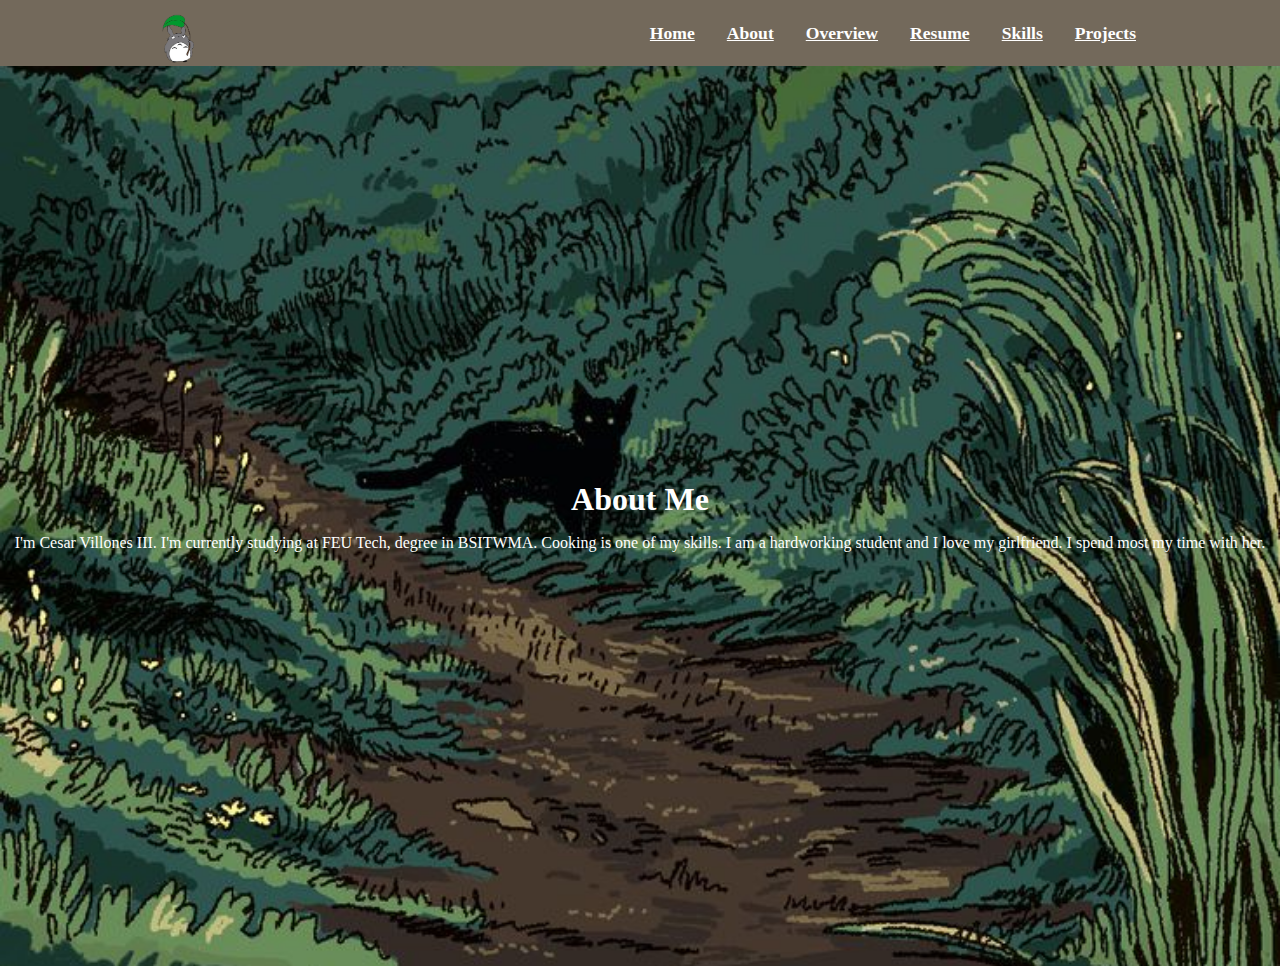
<file: pages/About/index.html>
<!DOCTYPE html>
<html lang="en">
<head>
    <meta charset="UTF-8">
    <meta name="viewport" content="width=device-width, initial-scale=1.0">
    <title>Landing page</title>
    <link rel="stylesheet" href="./assets/css/style.css">
</head>
<body>
    <header>
        <img src="./assets/img/totoro-img-1.png" alt="" class="logo">
            <nav class="navigation">
                <a href="../../index.html" class="navigation-content">Home</a>
                <a href="../About/index.html" class="navigation-content">About</a>
                <a href="../Overview/index.html" class="navigation-content">Overview</a>
                <a href="../Resume/index.html" class="navigation-content">Resume</a>
                <a href="../Skills/index.html" class="navigation-content">Skills</a>
                <a href="../Projects/index.html" class="navigation-content">Projects</a>
            </nav>
    </header>
    <body>
        <img src="./assets/img/dl-1.jpg" alt="studio" class="bg">
            <div class="content">
                <h1>About Me</h1>
                <p>I'm Cesar Villones III. I'm currently studying at FEU Tech, degree in BSITWMA. Cooking is one of my skills. I am a hardworking student and I love my girlfriend. I spend most my time with her.</p>

            </div>
    
    </body>
</body>
</html>
</file>
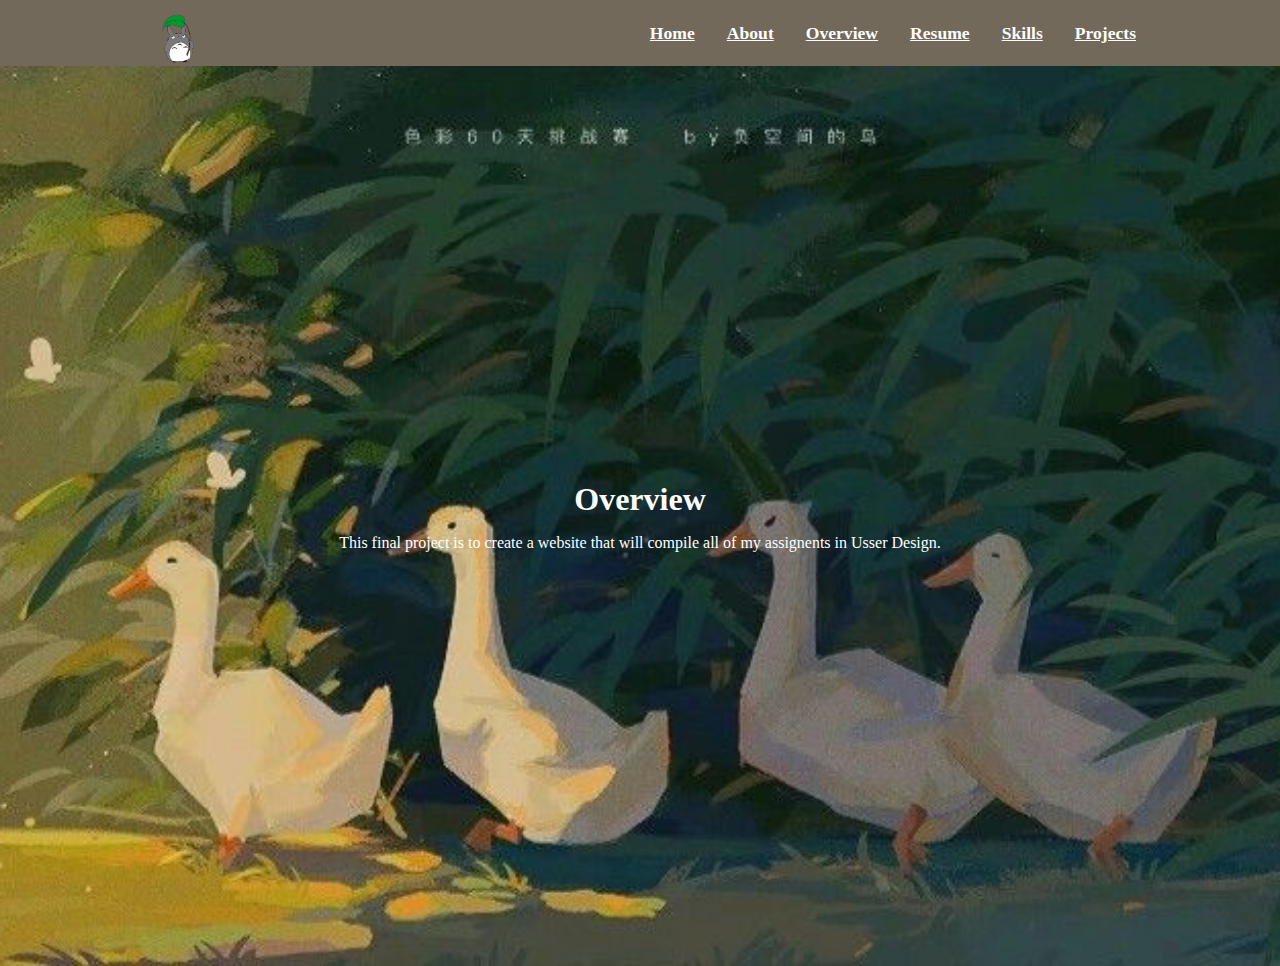
<file: pages/Overview/index.html>
<!DOCTYPE html>
<html lang="en">
<head>
    <meta charset="UTF-8">
    <meta name="viewport" content="width=device-width, initial-scale=1.0">
    <title>Landing page</title>
    <link rel="stylesheet" href="./assets/css/style.css">
</head>
<body>
    <header>
        <img src="./assets/img/totoro-img-1.png" alt="" class="logo">
            <nav class="navigation">
                <a href="../../index.html" class="navigation-content">Home</a>
                <a href="../About/index.html" class="navigation-content">About</a>
                <a href="../Overview/index.html" class="navigation-content">Overview</a>
                <a href="../Resume/index.html" class="navigation-content">Resume</a>
                <a href="../Skills/index.html" class="navigation-content">Skills</a>
                <a href="../Projects/index.html" class="navigation-content">Projects</a>
            </nav>
    </header>
    <body>
        <img src="./assets/img/duck-bg.jpg" alt="studio" class="bg">
            <div class="content">
                <h1>Overview</h1>
                <p>This final project is to create a website that will compile all of my assignents in Usser Design.</p>

            </div>
    
    </body>
</body>
</html>
</file>
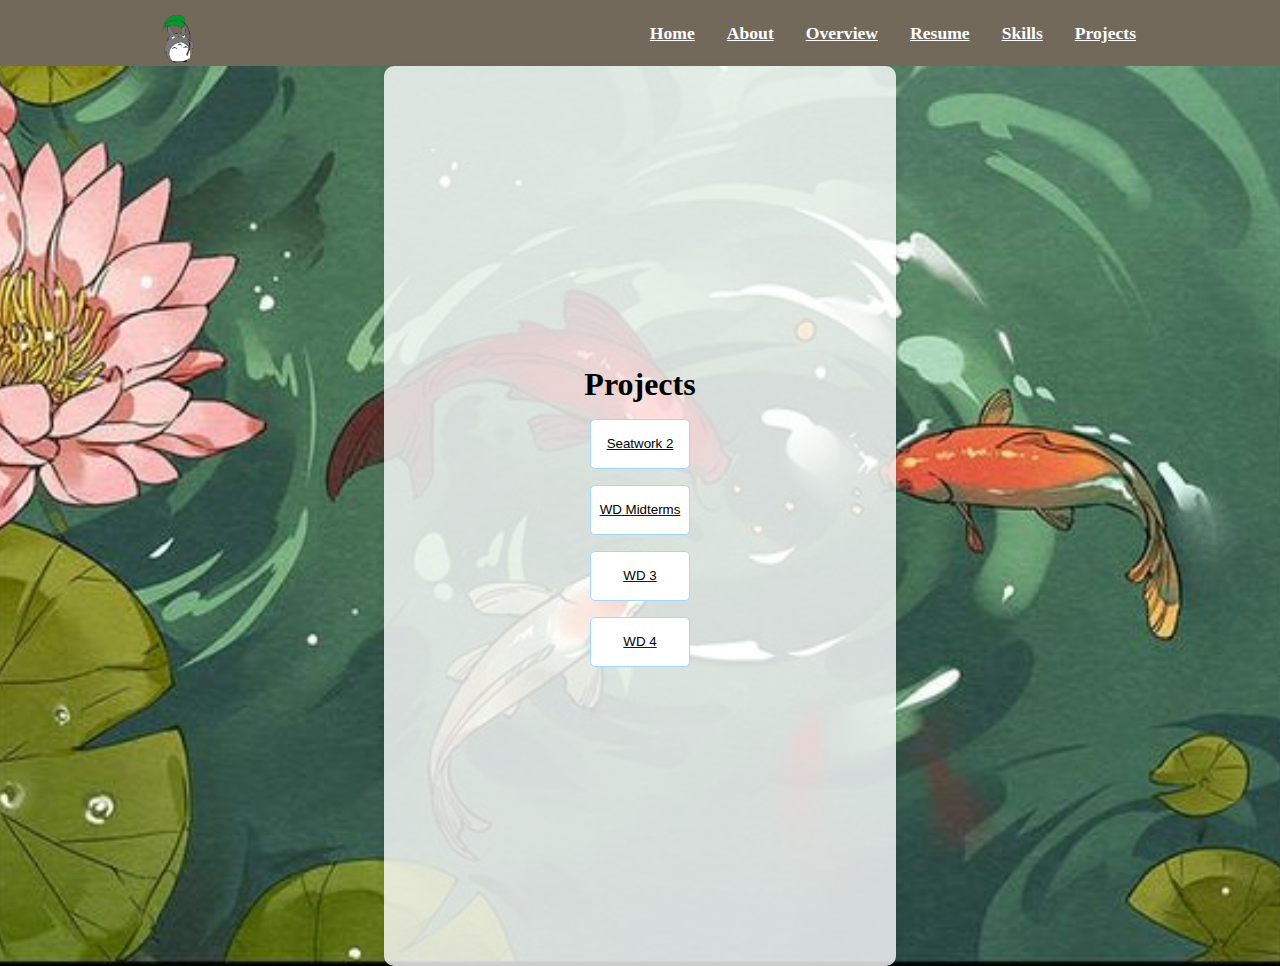
<file: pages/Projects/index.html>
<!DOCTYPE html>
<html lang="en">
<head>
    <meta charset="UTF-8">
    <meta name="viewport" content="width=device-width, initial-scale=1.0">
    <title>Landing page</title>
    <link rel="stylesheet" href="./assets/css/style.css">
</head>
<body>
    <header>
        <img src="./assets/img/totoro-img-1.png" alt="" class="logo">
            <nav class="navigation">
                <a href="../../index.html" class="navigation-content">Home</a>
                <a href="../About/index.html" class="navigation-content">About</a>
                <a href="../Overview/index.html" class="navigation-content">Overview</a>
                <a href="../Resume/index.html" class="navigation-content">Resume</a>
                <a href="../Skills/index.html" class="navigation-content">Skills</a>
                <a href="../Projects/index.html" class="navigation-content">Projects</a>
            </nav>
    </header>
    <body>
        <img src="./assets/img/fish-img.jpg" alt="studio" class="bg">
            <div class="content">
                <h1>Projects</h1>
                <a href="https://github.com/qwertyuiop1234578/VILLONES_SW2" class="btn1">
                    <button class="btn11" type="button"><div class="color-fill-1"></div><p>Seatwork 2</p></button>
                </a>


                <a href="https://github.com/qwertyuiop1234578/WD-Midterms-VILLONES" class="btn2">
                    <button class="btn22" type="button"><div class="color-fill-2"></div><p>WD Midterms</p></button>
                </a>

                <a href="https://github.com/qwertyuiop1234578/WD_VILLONES_3" class="btn3">
                    <button class="btn33" type="button"><div class="color-fill-3"></div><p>WD 3</p></button>
                </a>


                <a href="https://github.com/qwertyuiop1234578/WD-SW4-VILLONES" class="btn4">
                    <button class="btn44" type="button"><div class="color-fill-4"></div><p>WD 4</p></button>
                </a>
            </div>
    
    </body>
</body>
</html>
</file>
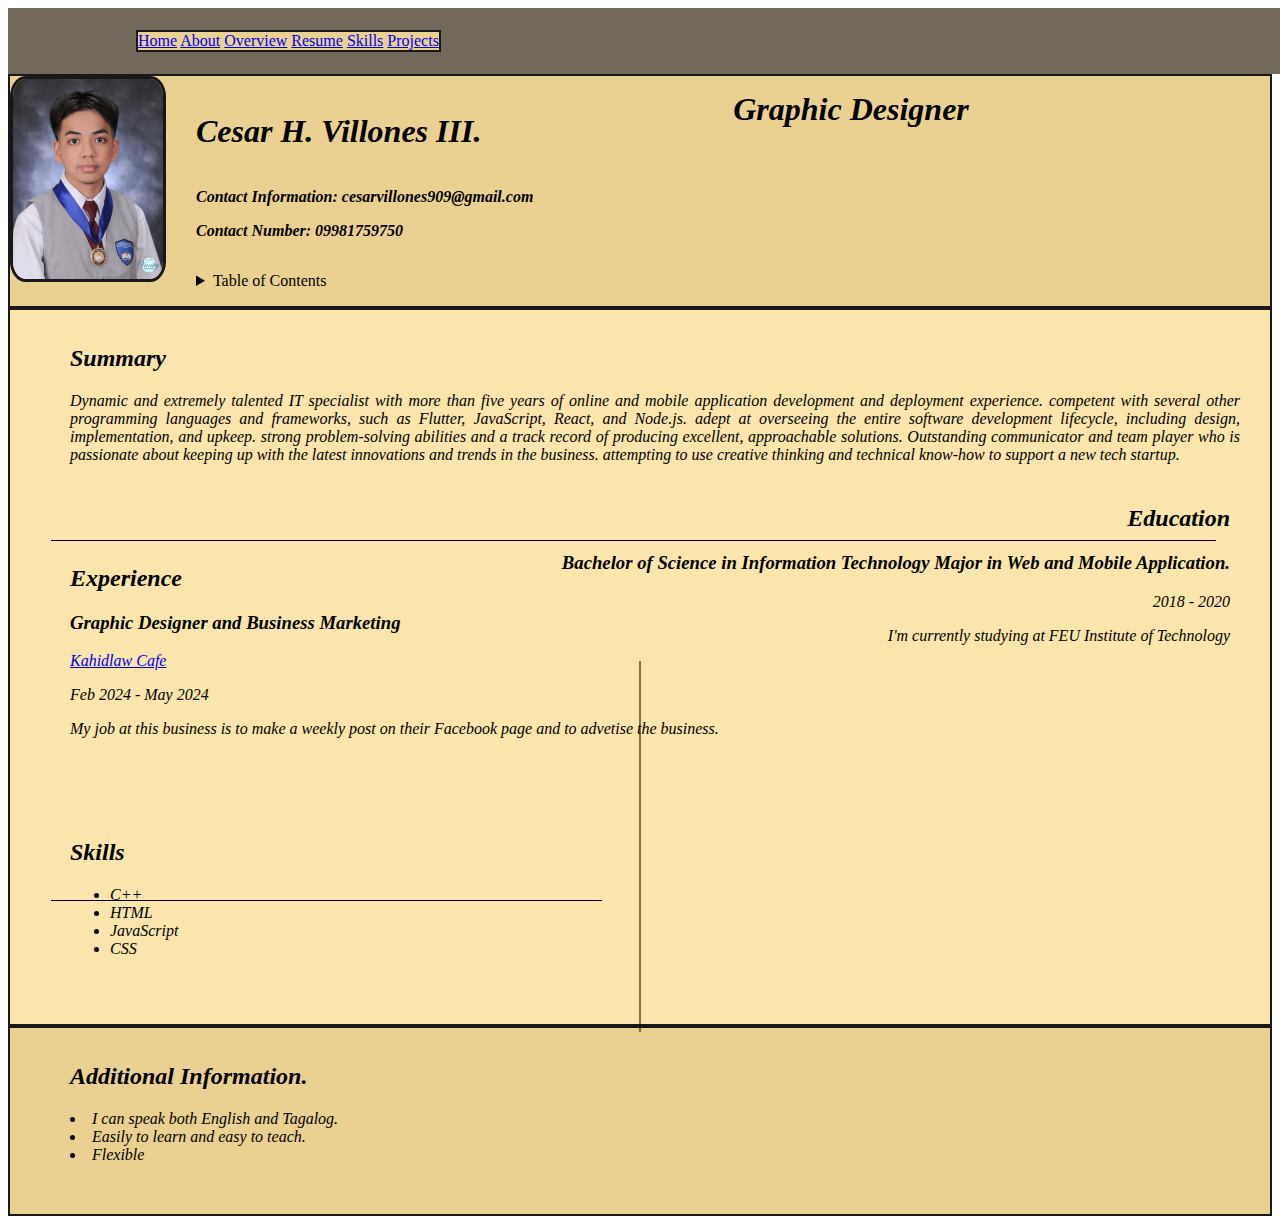
<file: pages/Resume/index.html>
<html lang="en">
<head>
    <meta charset="UTF-8">
    <meta name="viewport" content="width=device-width, initial-scale=1.0">
    <title>Resume</title>
    <link rel="stylesheet" href="./assets/css/style.css">
</head>
<body>
    <div class="heads">
        <header>
            <nav class="navigation">
                <a href="../../index.html" class="navigation-content">Home</a>
                <a href="../About/index.html" class="navigation-content">About</a>
                <a href="../Overview/index.html" class="navigation-content">Overview</a>
                <a href="../Resume/index.html" class="navigation-content">Resume</a>
                <a href="../Skills/index.html" class="navigation-content">Skills</a>
                <a href="../Projects/index.html" class="navigation-content">Projects</a>
            </nav>
        </header>
    </div>
    <header>
        <img src="./assets/img/cesar-img.jpg"
    alt = "pic" width = "100" height = "200">
        <h1>Cesar H. Villones III.</h1>
        <p>Contact Information: cesarvillones909@gmail.com</p>
        <p>Contact Number: 09981759750</p>
        <h1 class="JOB">Graphic Designer</h1>
        <details>
            <summary>Table of Contents</summary>
            <ol>
                <li><a href= "#summary">Summary</a> </li>
                <li><a href= "#experience">Expirence</a></li>
                <li><a href= "#education">Education</a></li>
                <li><a href= "#skills">Skills</a></li>
                <li><a href= "#other">Additional Information</a></li>
            </ol>
        </details>
    </header>
    <main>
        <div>
        <section id="summary">
            <h2>Summary</h2>
            <p>Dynamic and extremely talented IT specialist with more than five years of online and mobile application development and deployment experience. competent with several other programming languages and frameworks, such as Flutter, JavaScript, React, and Node.js. adept at overseeing the entire software development lifecycle, including design, implementation, and upkeep. strong problem-solving abilities and a track record of producing excellent, approachable solutions. Outstanding communicator and team player who is passionate about keeping up with the latest innovations and trends in the business. attempting to use creative thinking and technical know-how to support a new tech startup.</p>
        </section>
        </div>
        <div class="lines"></div>
        
        <section id="experience">
            <h2>Experience</h2>
            <div class="experience-item">
                <h3>Graphic Designer and Business Marketing</h3>
                <a href="https://www.facebook.com/KahidlawCafe">Kahidlaw Cafe</a>
                <p>Feb 2024 - May 2024</p>
                <p>My job at this business is to make a weekly post on their Facebook page and to advetise the business.</p>
            </div>
            <div class="line"></div>
        </section>
        <section id="education">
            <h2>Education</h2>
            <div class="education-item">
                <h3>Bachelor of Science in Information Technology Major in Web and Mobile Application.</h3>
                <p>2018 - 2020</p>
                <p>I'm currently studying at FEU Institute of Technology</p>
            </div>
        </section>
        <section id="skills">
            <h2>Skills</h2>
            <ul>
                <li>C++</li>
                <li>HTML</li>
                <li>JavaScript</li>
                <li>CSS</li>
            </ul>
            </div>
            <div class="linee"></div>
        </section>
    </main>
    <footer>
        <section id="other">
            <h2>Additional Information.</h2>
            <li>I can speak both English and Tagalog.</li>
            <li>Easily to learn and easy to teach.</li>
            <li>Flexible</li>
        </section>
    </footer>


</body>
</html>
</file>
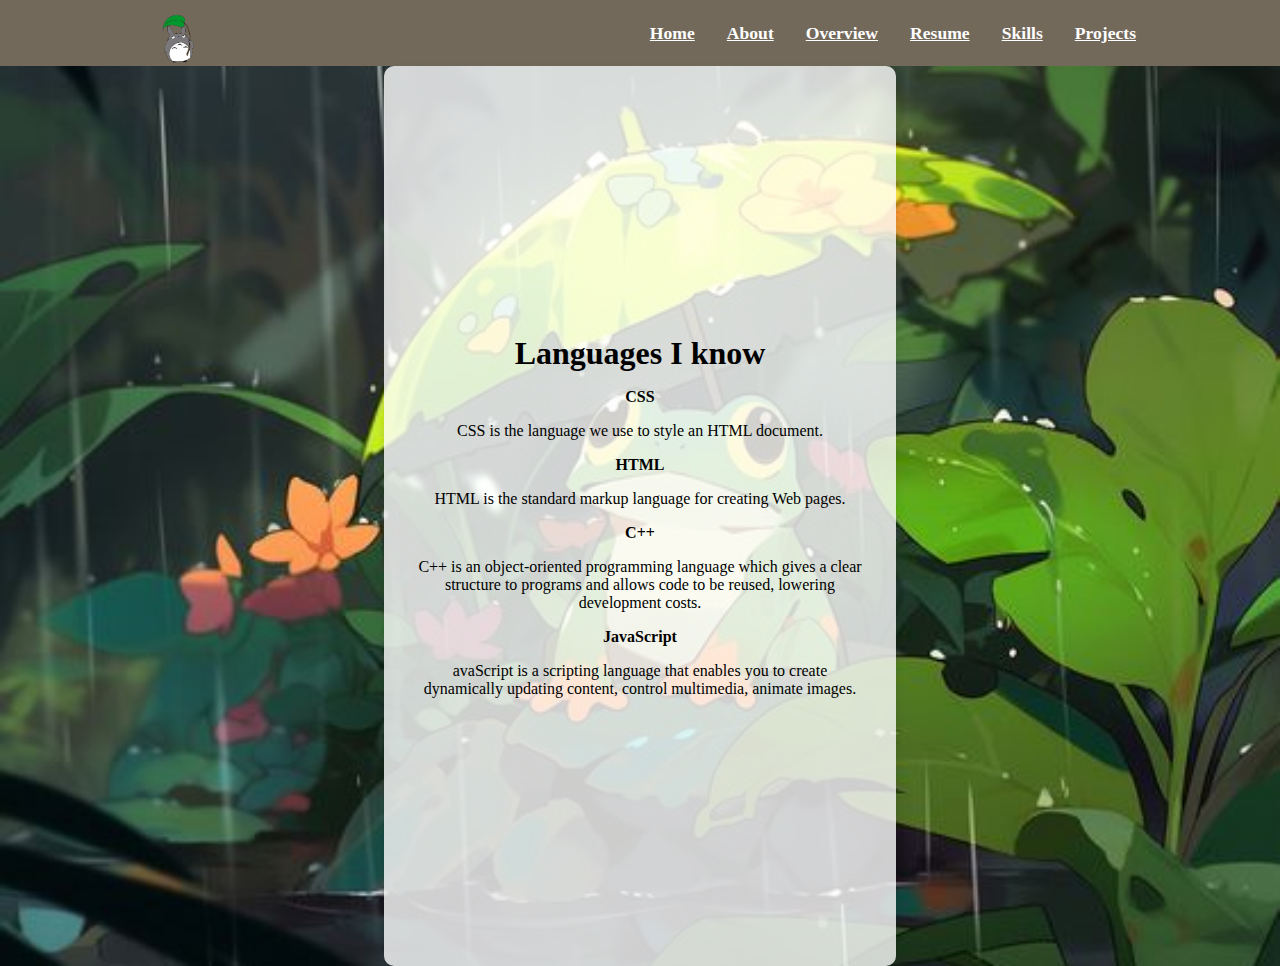
<file: pages/Skills/index.html>
<!DOCTYPE html>
<html lang="en">
<head>
    <meta charset="UTF-8">
    <meta name="viewport" content="width=device-width, initial-scale=1.0">
    <title>Landing page</title>
    <link rel="stylesheet" href="./assets/css/style.css">
</head>
<body>
    <header>
        <img src="./assets/img/totoro-img-1.png" alt="" class="logo">
            <nav class="navigation">
                <a href="../../index.html" class="navigation-content">Home</a>
                <a href="../About/index.html" class="navigation-content">About</a>
                <a href="../Overview/index.html" class="navigation-content">Overview</a>
                <a href="../Resume/index.html" class="navigation-content">Resume</a>
                <a href="../Skills/index.html" class="navigation-content">Skills</a>
                <a href="../Projects/index.html" class="navigation-content">Projects</a>
            </nav>
    </header>
    <body>
        <img src="./assets/img/frog-bg.jpg" alt="studio" class="bg">
            <div class="content">
                <h1>Languages I know</h1>
                <h4>CSS</h4>
                <p>CSS is the language we use to style an HTML document.</p>
                <h4>HTML</h4>
                <p>HTML is the standard markup language for creating Web pages.</p>
                <h4>C++</h4>
                <p>C++ is an object-oriented programming language which gives a clear structure to programs and allows code to be reused, lowering development costs.</p>
                <h4>JavaScript</h4>
                <p>avaScript is a scripting language that enables you to create dynamically updating content, control multimedia, animate images.</p>
            </div>
    
    </body>
</body>
</html>
</file>
<file: pages/About/assets/css/style.css>
*, *::before, *::after{
    box-sizing: border-box;
    margin: 0;
    padding: 0;
}

header{
width: 100vw;
display: flex;
justify-content: space-between;
padding: 0 10vw;
height: calc(50px + 1rem);
align-items: center;
background: rgb(115, 105, 91);

& > img.logo{
    height: 80px;
    padding: 0.2rem 0;
}
& > nav.navigation {
    display: flex;
    align-items: center;
    height: 100%;
  
    & > a.navigation-content {
      font-weight: 600;
      font-size: 1.1rem;
      color: white;
      height: 100%;
      display: flex;
      align-items: center;
      padding: 0 1rem;
      transition: 0.2s ease;
  
      &:hover {
        background: gray;
      }
    }
  }
  }

.bg{
    position: absolute;
    object-fit: cover;
    z-index: -1;
    width: 100%;
    height: 100%;
    overflow: hidden;
}

.content{
    display: flex;
    justify-content: center;
    align-items: center;
    flex-direction: column;
    gap: 1rem;
    text-align: center;
    height: 100vh;
    color: white;



}
.btn11
    {
        margin: auto;
        display: flex;
        width: 100px;
        height: 50px;
        border-radius: 5px;
        outline: none;
        border: 1px solid rgb(160, 216, 255);
        background-color: white;
        font-family: 'Belanosima', sans-serif;
        cursor: pointer;
        align-items: center;
        justify-content: left;
    }
    .color-fill-1
    {
        position: absolute;
        margin-left: -7px;
        width: 1px;
        height: 50px;
        background-color: rgb(160, 216, 255);
        visibility: hidden;
    }

    .btn11:hover .color-fill-1
    {
        visibility: visible;
        width: 108px;
        height: 50px;
        border-radius: 5px;
        transition: all cubic-bezier(0.445, 0.05, 0.55, 0.95) 0.5s;
    }   
    .btn11:hover
    {
        box-shadow: 1px 1px 20px rgb(160, 216, 255);
        transition: all 1s;
    } 
    .btn11 p
    {
        margin: auto;
        z-index: 10;
    }

    .btn22
{
    margin: auto;
    display: flex;
    width: 100px;
    height: 50px;
    border-radius: 5px;
    outline: none;
    border: 1px solid rgb(160, 216, 255);
    background-color: white;
    font-family: 'Belanosima', sans-serif;
    cursor: pointer;
    align-items: center;
    justify-content: left;
}
.color-fill-2
{
    position: absolute;
    margin-left: -7px;
    width: 1px;
    height: 50px;
    background-color: rgb(160, 216, 255);
    visibility: hidden;
}

.btn22:hover .color-fill-2
{
    visibility: visible;
    width: 108px;
    height: 50px;
    border-radius: 5px;
    transition: all cubic-bezier(0.445, 0.05, 0.55, 0.95) 0.5s;
}   
.btn22:hover
{
    box-shadow: 1px 1px 20px rgb(160, 216, 255);
    transition: all 1s;
} 
.btn22 p
{
    margin: auto;
    z-index: 10;
}
</file>
<file: pages/Overview/assets/css/style.css>
*, *::before, *::after{
    box-sizing: border-box;
    margin: 0;
    padding: 0;
}

header{
width: 100vw;
display: flex;
justify-content: space-between;
padding: 0 10vw;
height: calc(50px + 1rem);
align-items: center;
background: rgb(115, 105, 91);

& > img.logo{
    height: 80px;
    padding: 0.2rem 0;
}
& > nav.navigation {
    display: flex;
    align-items: center;
    height: 100%;
  
    & > a.navigation-content {
      font-weight: 600;
      font-size: 1.1rem;
      color: white;
      height: 100%;
      display: flex;
      align-items: center;
      padding: 0 1rem;
      transition: 0.2s ease;
  
      &:hover {
        background: gray;
      }
    }
  }
  }

.bg{
    position: absolute;
    object-fit: cover;
    z-index: -1;
    width: 100%;
    height: 100%;
    overflow: hidden;
}

.content{
    display: flex;
    justify-content: center;
    align-items: center;
    flex-direction: column;
    gap: 1rem;
    text-align: center;
    height: 100vh;
    color: white;



}
</file>
<file: pages/Projects/assets/css/style.css>
*, *::before, *::after{
    box-sizing: border-box;
    margin: 0;
    padding: 0;
}

header{
width: 100vw;
display: flex;
justify-content: space-between;
padding: 0 10vw;
height: calc(50px + 1rem);
align-items: center;
background: rgb(115, 105, 91);

& > img.logo{
    height: 80px;
    padding: 0.2rem 0;
}
& > nav.navigation {
    display: flex;
    align-items: center;
    height: 100%;
  
    & > a.navigation-content {
      font-weight: 600;
      font-size: 1.1rem;
      color: white;
      height: 100%;
      display: flex;
      align-items: center;
      padding: 0 1rem;
      transition: 0.2s ease;
  
      &:hover {
        background: gray;
      }
    }
  }
  }

  .bg{
    position: absolute;
    object-fit: cover;
    z-index: -1;
    width: 100%;
    height: 100%;
    overflow: hidden;
}

.content{
    display: flex;
    justify-content: center;
    align-items: center;
    flex-direction: column;
    gap: 1rem;
    text-align: center;
    height: 100vh;
    color: black;
    background-color: rgba(255, 255, 255, 0.8); 
    padding: 2rem; 
    border-radius: 10px; 
    box-shadow: 0 4px 8px rgba(0, 0, 0, 0.1); 
    max-width: 40%; 
    margin: auto;

}

.btn11
        {
            margin: auto;
            display: flex;
            width: 100px;
            height: 50px;
            border-radius: 5px;
            outline: none;
            border: 1px solid rgb(160, 216, 255);
            background-color: white;
            font-family: 'Belanosima', sans-serif;
            cursor: pointer;
            align-items: center;
            justify-content: left;
        }
        .color-fill-1
        {
            position: absolute;
            margin-left: -7px;
            width: 1px;
            height: 50px;
            background-color: greenyellow;
            visibility: hidden;
        }

        .btn11:hover .color-fill-1
        {
            visibility: visible;
            width: 108px;
            height: 50px;
            border-radius: 5px;
            transition: all cubic-bezier(0.445, 0.05, 0.55, 0.95) 0.5s;
        }   
        .btn11:hover
        {
            box-shadow: 1px 1px 20px rgb(160, 216, 255);
            transition: all 1s;
        } 
        .btn11 p
        {
            margin: auto;
            z-index: 10;
        }


        .btn22
        {
            margin: auto;
            display: flex;
            width: 100px;
            height: 50px;
            border-radius: 5px;
            outline: none;
            border: 1px solid rgb(160, 216, 255);
            background-color: white;
            font-family: 'Belanosima', sans-serif;
            cursor: pointer;
            align-items: center;
            justify-content: left;
        }
        .color-fill-2
        {
            position: absolute;
            margin-left: -7px;
            width: 1px;
            height: 50px;
            background-color: greenyellow;
            visibility: hidden;
        }

        .btn22:hover .color-fill-2
        {
            visibility: visible;
            width: 108px;
            height: 50px;
            border-radius: 5px;
            transition: all cubic-bezier(0.445, 0.05, 0.55, 0.95) 0.5s;
        }   
        .btn22:hover
        {
            box-shadow: 1px 1px 20px rgb(160, 216, 255);
            transition: all 1s;
        } 
        .btn22 p
        {
            margin: auto;
            z-index: 10;
        }

        .btn33
        {
            margin: auto;
            display: flex;
            width: 100px;
            height: 50px;
            border-radius: 5px;
            outline: none;
            border: 1px solid rgb(160, 216, 255);
            background-color: white;
            font-family: 'Belanosima', sans-serif;
            cursor: pointer;
            align-items: center;
            justify-content: left;
        }
        .color-fill-3
        {
            position: absolute;
            margin-left: -7px;
            width: 1px;
            height: 50px;
            background-color: greenyellow;
            visibility: hidden;
        }

        .btn33:hover .color-fill-3
        {
            visibility: visible;
            width: 108px;
            height: 50px;
            border-radius: 5px;
            transition: all cubic-bezier(0.445, 0.05, 0.55, 0.95) 0.5s;
        }   
        .btn33:hover
        {
            box-shadow: 1px 1px 20px rgb(160, 216, 255);
            transition: all 1s;
        } 
        .btn33 p
        {
            margin: auto;
            z-index: 10;
        }

        .btn44
        {
            margin: auto;
            display: flex;
            width: 100px;
            height: 50px;
            border-radius: 5px;
            outline: none;
            border: 1px solid rgb(160, 216, 255);
            background-color: white;
            font-family: 'Belanosima', sans-serif;
            cursor: pointer;
            align-items: center;
            justify-content: left;
        }
        .color-fill-4
        {
            position: absolute;
            margin-left: -7px;
            width: 1px;
            height: 50px;
            background-color: greenyellow;
            visibility: hidden;
        }

        .btn44:hover .color-fill-4
        {
            visibility: visible;
            width: 108px;
            height: 50px;
            border-radius: 5px;
            transition: all cubic-bezier(0.445, 0.05, 0.55, 0.95) 0.5s;
        }   
        .btn44:hover
        {
            box-shadow: 1px 1px 20px rgb(160, 216, 255);
            transition: all 1s;
        } 
        .btn44 p
        {
            margin: auto;
            z-index: 10;
        }
</file>
<file: pages/Resume/assets/css/style.css>
.heads{
    width: 100vw;
    display: flex;
    justify-content: space-between;
    padding: 0 10vw;
    height: calc(50px + 1rem);
    align-items: center;
    background: rgb(115, 105, 91);
    
    & > img.logo{
        height: 40px;
        padding: 0.2rem 0;
    }
    & > nav.navigation {
        display: flex;
        align-items: center;
        height: 100%;
      
        & > a.navigation-content {
          font-weight: 600;
          font-size: 1.1rem;
          color: white;
          height: 100%;
          display: flex;
          align-items: center;
          padding: 0 1rem;
          transition: 0.2s ease;
      
          &:hover {
            background: gray;
          }
        }
      }
      }

header{
    background-color: #ead191;
    border: 2px solid #18181a;
    & > img {
        width: 150px;
        border: #18181a, solid;
        border-radius: 10%;
        float: left;
        margin-right: 30px;
        display:block;
    }

    & > h1 {
        padding: 1rem;
        font-style: oblique;
    }

    & > p {
        font-style: oblique;
        font-weight: bold;
    }
    & > details {
        padding: 1rem;
    }
.JOB{
    padding-top: 15px;
        padding-right: 50px;
        padding-bottom: 50px;
        padding-left: 60px;
        text-align: center;
        position: absolute;
        top: 55;
        right: 100;
        left: 40%;
        font-style: oblique;
}
    }

main {
    background-color: #fae5ac;
    border: 2px solid #18181a;
    & > p {
        padding-top: 50px;
        padding-right: 30px;
        padding-bottom: 50px;
        padding-left: 80px;

    }

    & > selection{
        padding: 1rem;
        font-style: oblique;
    }

    #summary{
        padding-top: 15px;
        padding-right: 30px;
        padding-bottom: 50px;
        padding-left: 60px;
        text-align: justify;
        font-style: oblique;

    }

    #experience{
        padding-top: 15px;
        padding-right: 30px;
        padding-bottom: 50px;
        padding-left: 60px;
        text-align: justify;
        font-style: oblique;
    }

    #education{
        padding-top: 15px;
        padding-right: 50px;
        padding-bottom: 50px;
        padding-left: 60px;
        text-align: right;
        position: absolute;
        top: 470;
        right: 0;
        font-style: oblique;
        
    }

    #skills{
        padding-top: 15px;
        padding-right: 30px;
        padding-bottom: 50px;
        padding-left: 60px;
        text-align: justify;
        font-style: oblique;
    }




    html, body {
        height: 100%;
        margin: 0;
    }
    
    
    .lines {
        width: 91%;
        height: 1px;
        background: black;
        position: absolute;
        top: 60%;
        left: 4%;
        transform: translate(-1%, -5);
    }

    .line{
        width: 29%;
        height: 14%;
        height: 1px;
        background: rgb(0, 0, 0);
        position: absolute;
        top: 94%;
        left:50%;
        transform: translate(-50%, 0%) rotate(90deg);
    }

    .linee{
        width: 43%;
        height: 1px;
        background: black;
        position: absolute;
        top: 100%;
        left: 4%;
        transform: translate(-1%, -5);
    }

    

}

footer {
    background-color: #ead191;
    border: 2px solid #18181a;
    & > selection{
        padding-top: 15px;
        padding-right: 30px;
        padding-bottom: 50px;
        padding-left: 60px;
        text-align: justify;
    }
    #other{
        padding-top: 15px;
        padding-right: 30px;
        padding-bottom: 50px;
        padding-left: 60px;
        text-align: justify;
        font-style: oblique;
    }

}
</file>
<file: pages/Skills/assets/css/style.css>
*, *::before, *::after{
    box-sizing: border-box;
    margin: 0;
    padding: 0;
}

header{
width: 100vw;
display: flex;
justify-content: space-between;
padding: 0 10vw;
height: calc(50px + 1rem);
align-items: center;
background: rgb(115, 105, 91);

& > img.logo{
    height: 80px;
    padding: 0.2rem 0;
}
& > nav.navigation {
    display: flex;
    align-items: center;
    height: 100%;
  
    & > a.navigation-content {
      font-weight: 600;
      font-size: 1.1rem;
      color: white;
      height: 100%;
      display: flex;
      align-items: center;
      padding: 0 1rem;
      transition: 0.2s ease;
  
      &:hover {
        background: gray;
      }
    }
  }
  }

  .bg{
    position: absolute;
    object-fit: cover;
    z-index: -1;
    width: 100%;
    height: 100%;
    overflow: hidden;
}

.content{
    display: flex;
    justify-content: center;
    align-items: center;
    flex-direction: column;
    gap: 1rem;
    text-align: center;
    height: 100vh;
    color: black;
    background-color: rgba(255, 255, 255, 0.8); 
    padding: 2rem; 
    border-radius: 10px; 
    box-shadow: 0 4px 8px rgba(0, 0, 0, 0.1); 
    max-width: 40%; 
    margin: auto; 





}
</file>
